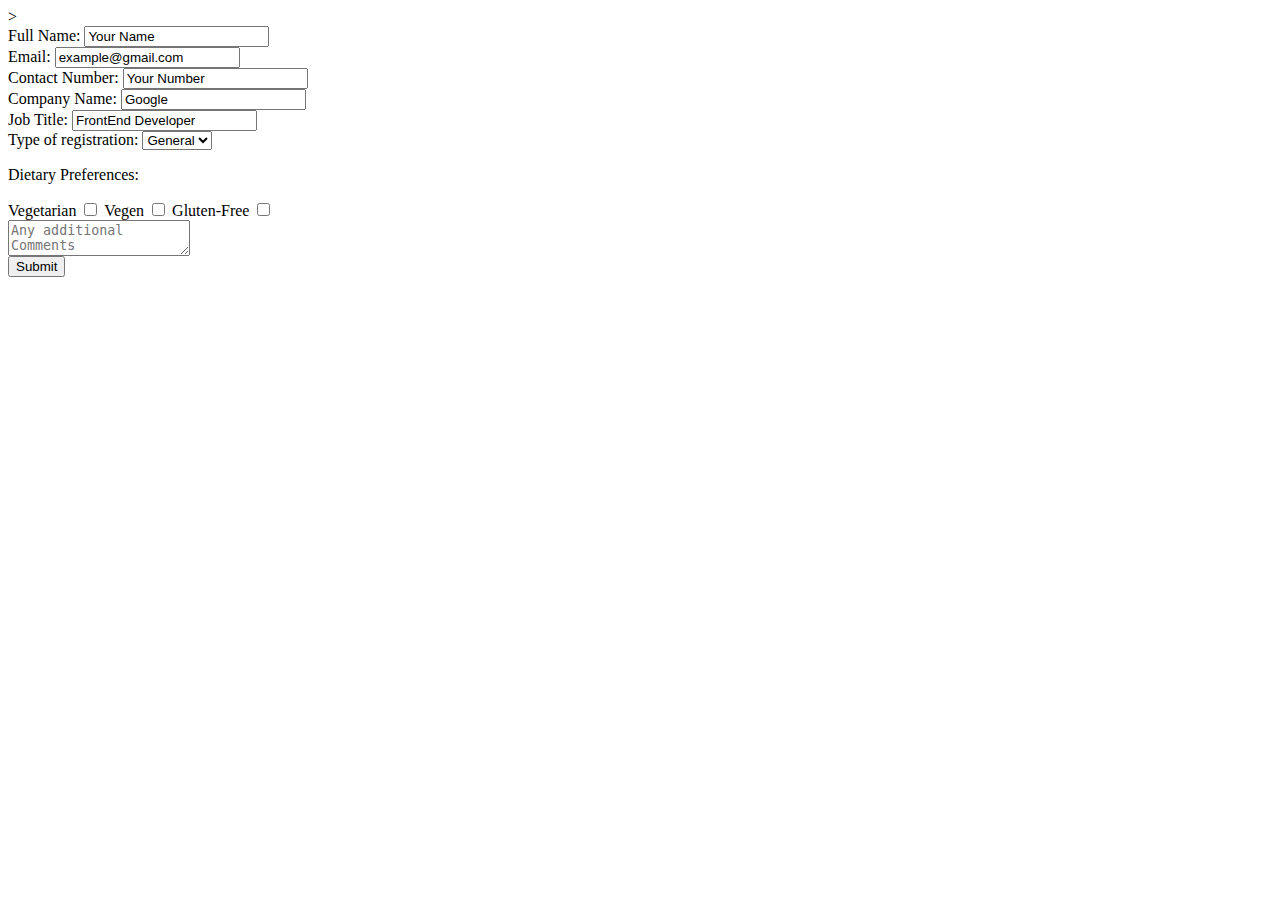
<file: week_1/html/2.html>
<!--Making HTML Form-->>
<!DOCTYPE html>
<html>
  <head>
    <title>Form Practice</title>
  </head>
  <body>
    <form>
      <label for="full_name">Full Name:</label>
      <input type="text" value="Your Name" id="full_name" required />
      <br />
      <label for="email_add" required>Email:</label>
      <input type="email" value="example@gmail.com" id="email_add" />
      <br />
      <label for="contact_number" required>Contact Number:</label>
      <input type="tel" value="Your Number" id="contact_number" />
      <br />
      <label for="company">Company Name:</label>
      <input type="text" value="Google" id="company" />
      <br />
      <label for="job_title">Job Title:</label>
      <input type="text" value="FrontEnd Developer" id="job_title" />
      <br />
      <label for="type">Type of registration:</label>
      <select id="type">
        <option value="general">General</option>
        <option value="vip">VIP</option>
        <option value="student">Student</option>
      </select>
      <br />
      <p>Dietary Preferences:</p>
      <label for="veg">Vegetarian</label>
      <input type="checkbox" value="veg" />
      <label for="vegen">Vegen</label>
      <input type="checkbox" value="vegen" />
      <label for="gluten-free">Gluten-Free</label>
      <input type="checkbox" value="gluten-free" />
      <br />
      <textarea placeholder="Any additional Comments"></textarea>
      <br />
      <button type="submit">Submit</button>
    </form>
  </body>
</html>
</file>
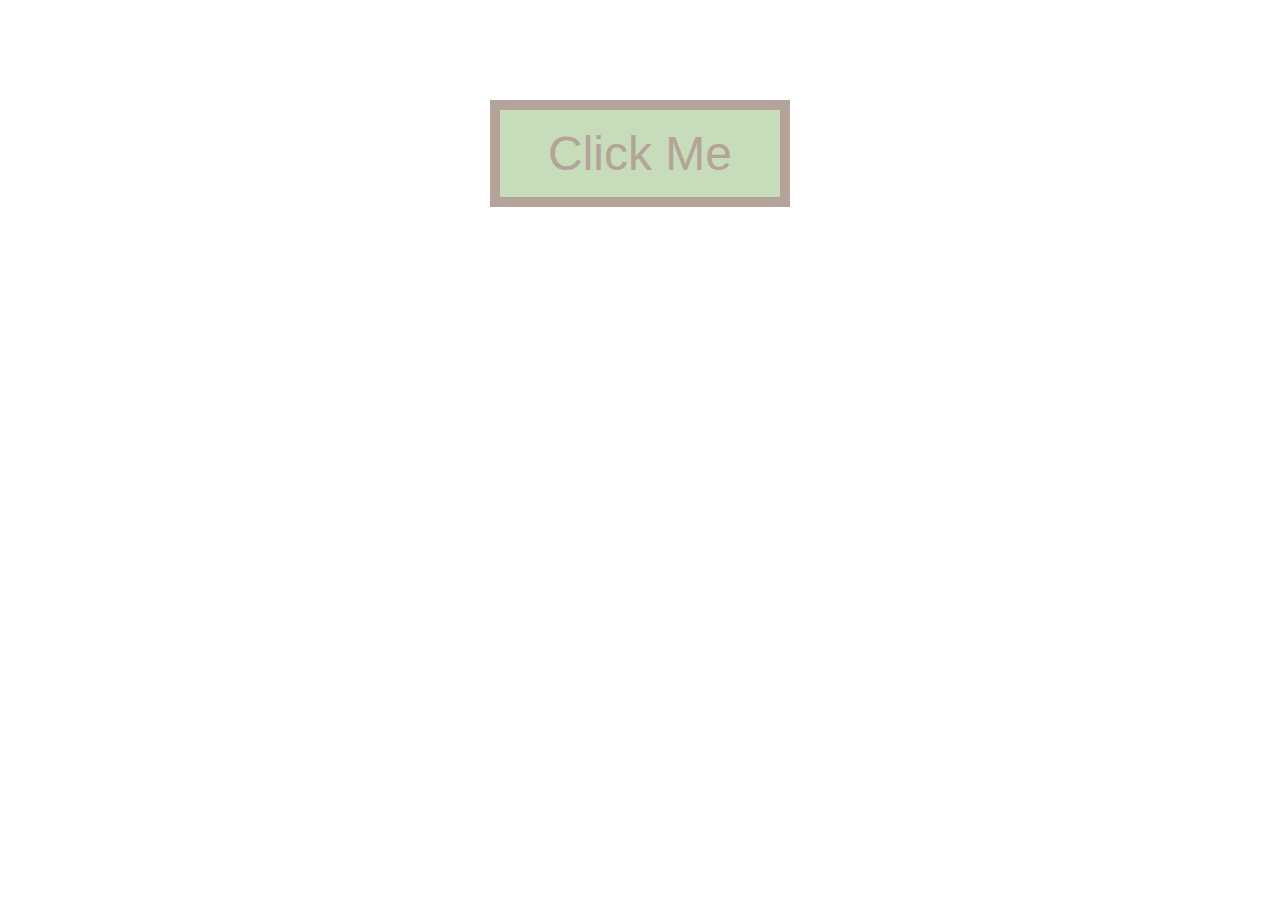
<file: week_4/animations/at.html>
<!DOCTYPE html>
<html lang="en">
  <head>
    <meta charset="UTF-8" />
    <meta name="viewport" content="width=device-width, initial-scale=1.0" />
    <title>Document</title>
    <link rel="stylesheet" href="./css/at.css" />
  </head>
  <body>
    <div class="con">
    <button class="btn">Click Me</button>
  </div>
  </body>
</html>
</file>
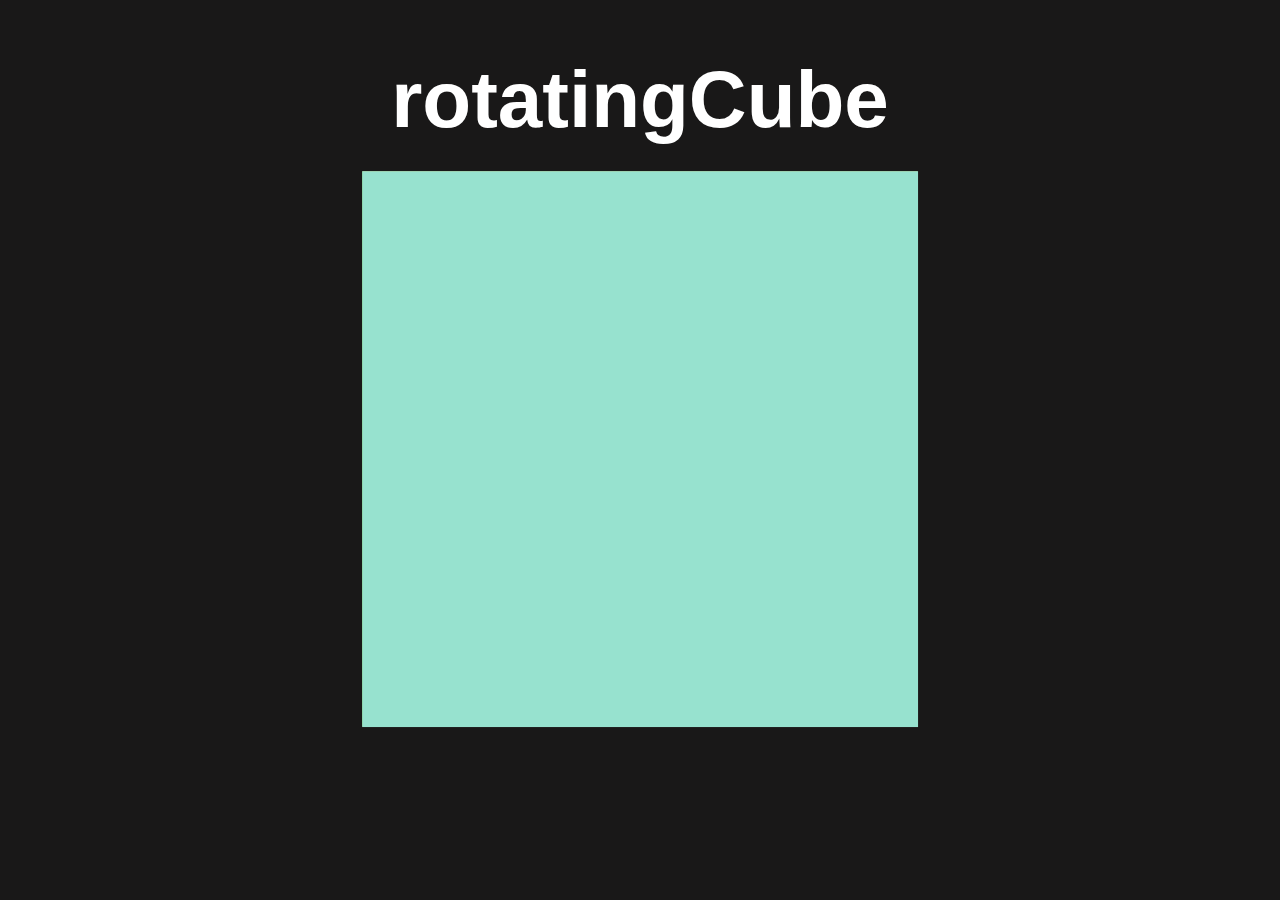
<file: week_4/animations/cube.html>
<!DOCTYPE html>
<html lang="en">
  <head>
    <meta charset="UTF-8" />
    <meta name="viewport" content="width=device-width, initial-scale=1.0" />
    <link rel="stylesheet" href="./css/cube.css" />
    <title>Document</title>
  </head>
  <body>
    <h1>rotatingCube</h1>
    <div class="container">
      <div class="cube">
        <div class="side front"></div>
        <div class="side back"></div>
        <div class="side right"></div>
        <div class="side left"></div>
        <div class="side top"></div>
        <div class="side bottom"></div>
      </div>
    </div>
  </body>
</html>
</file>
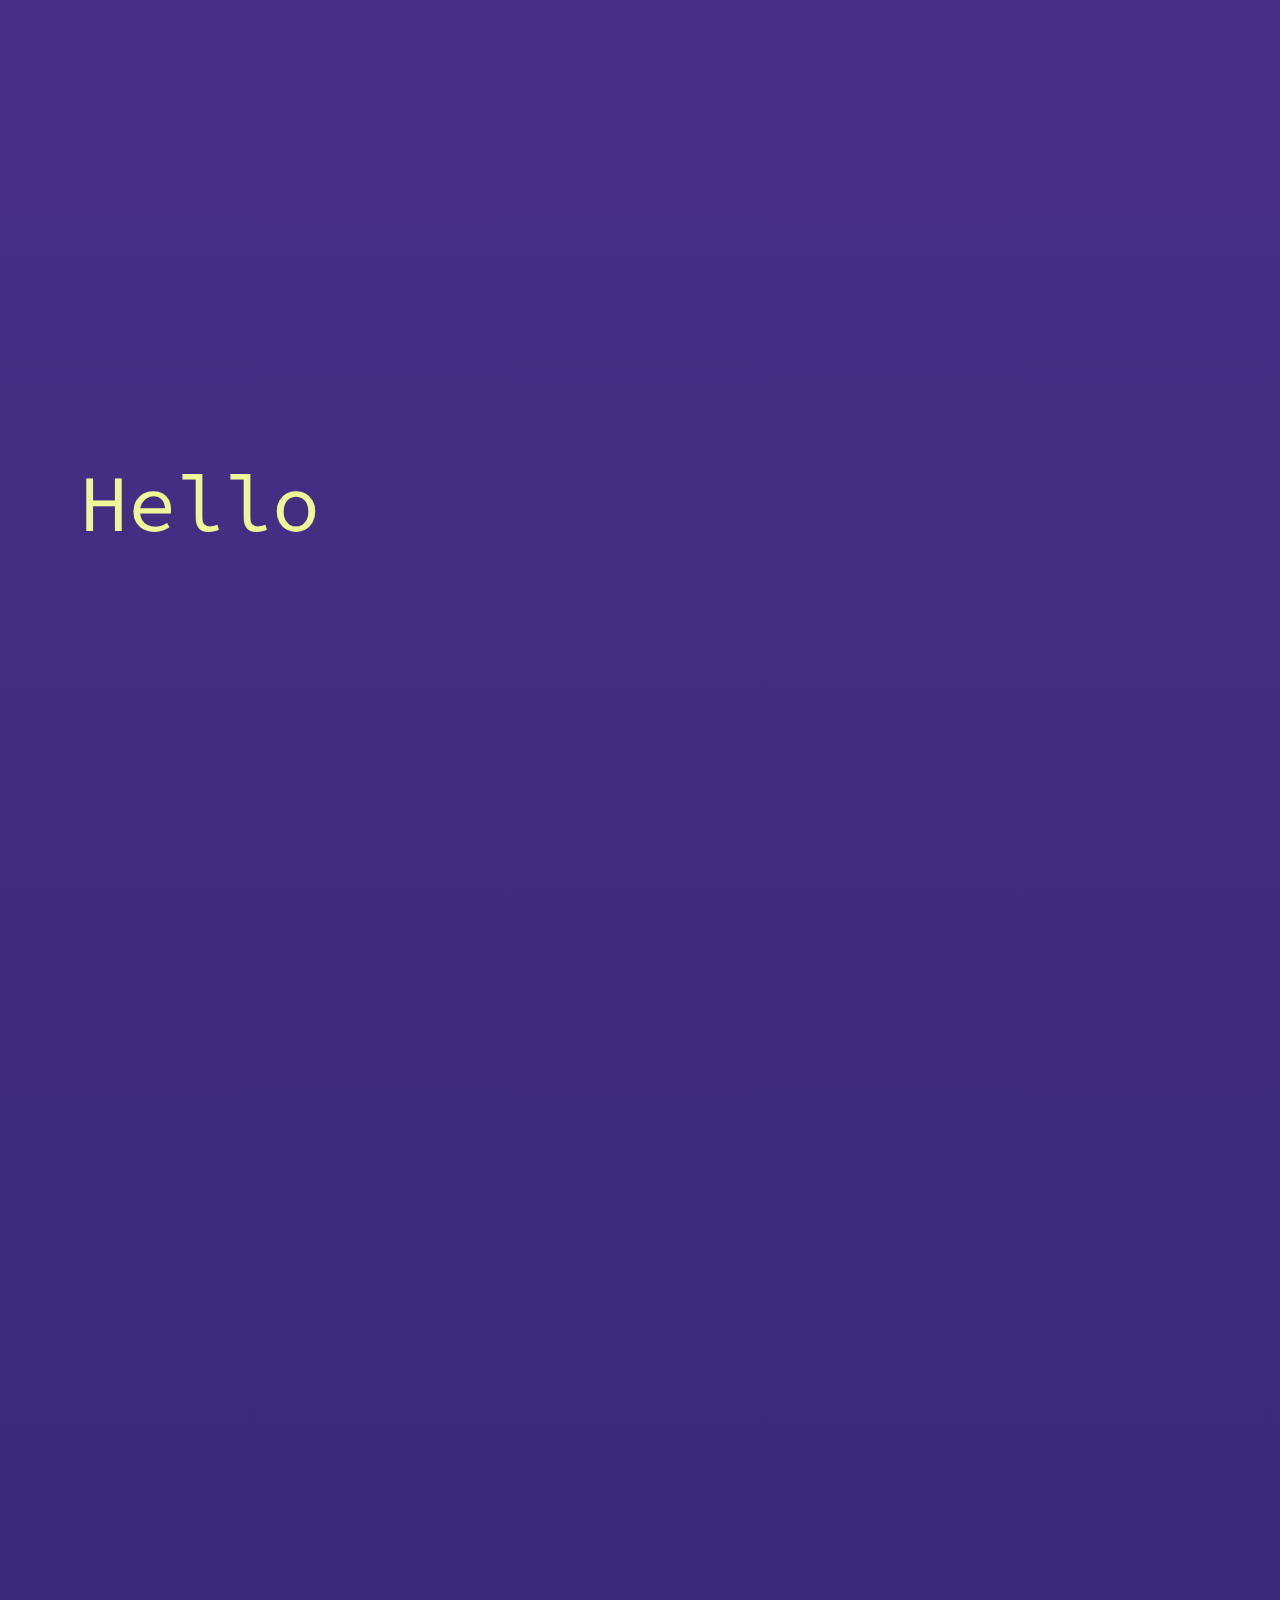
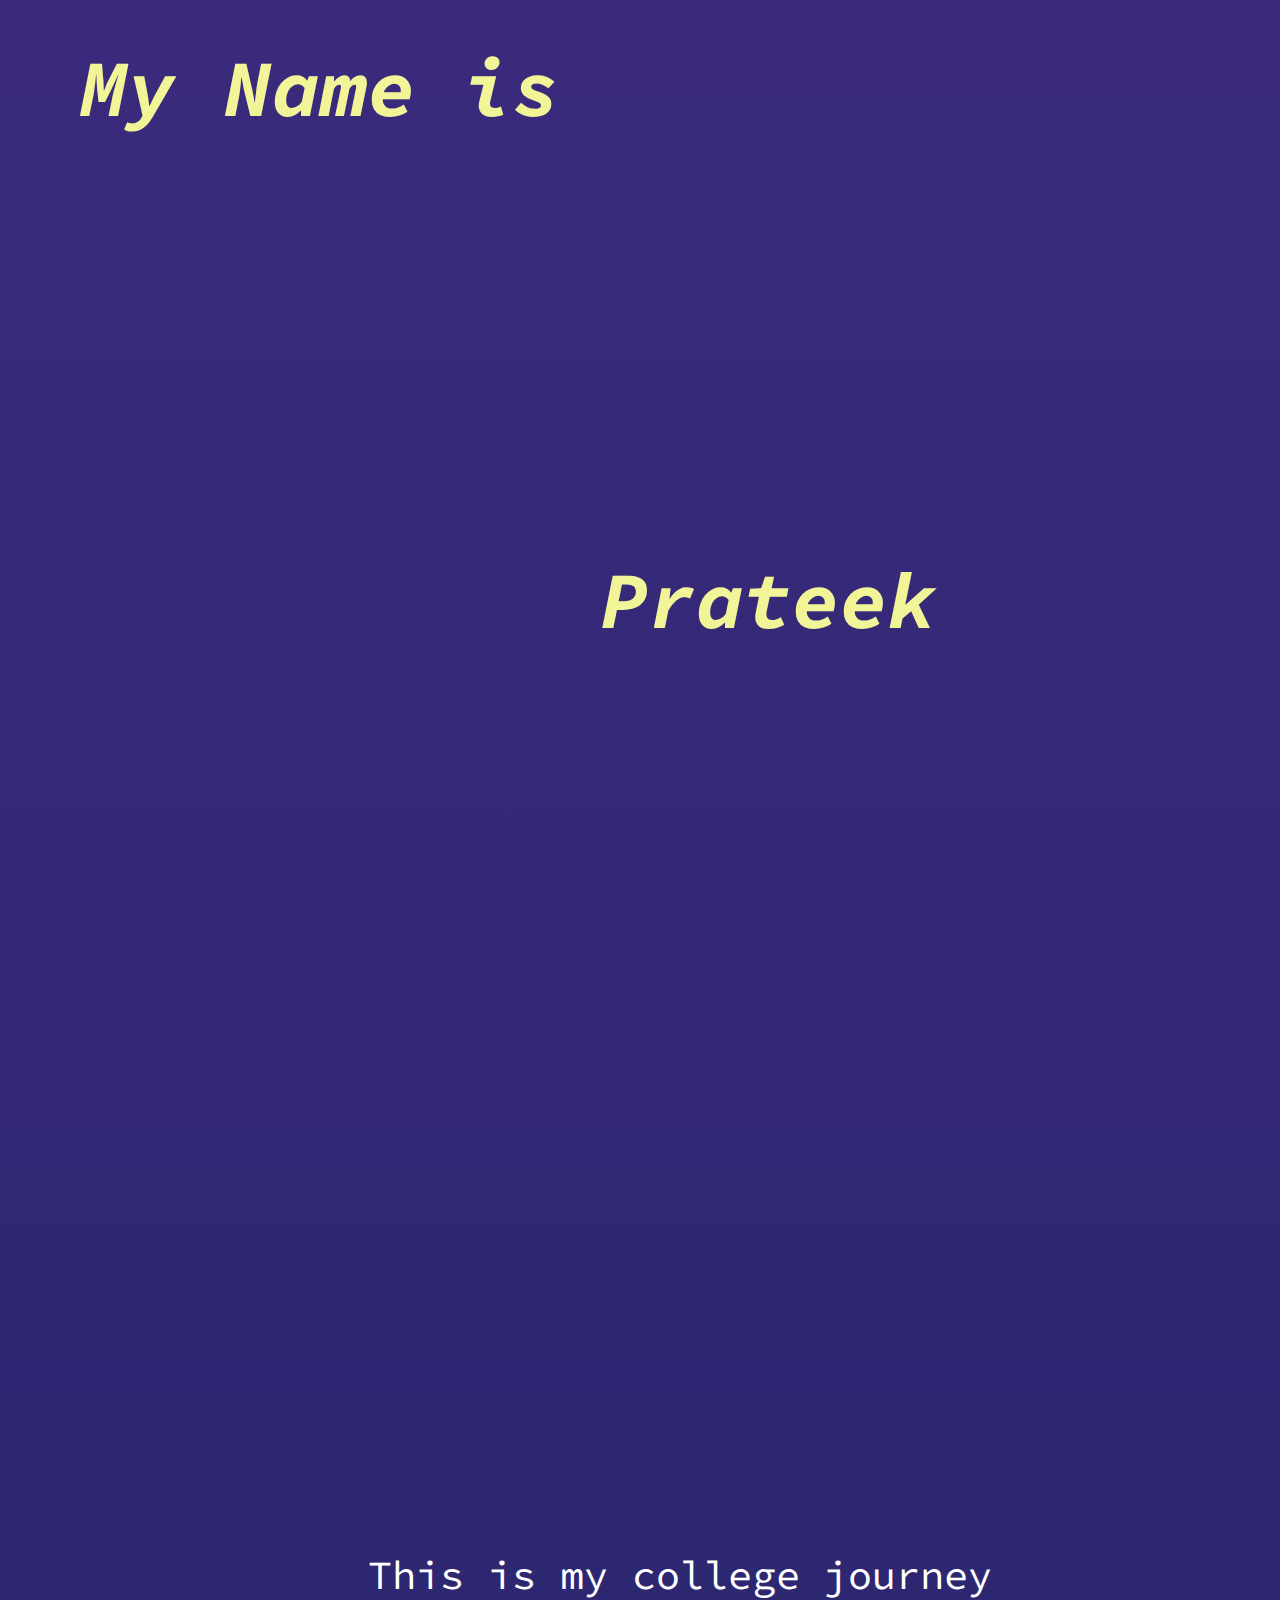
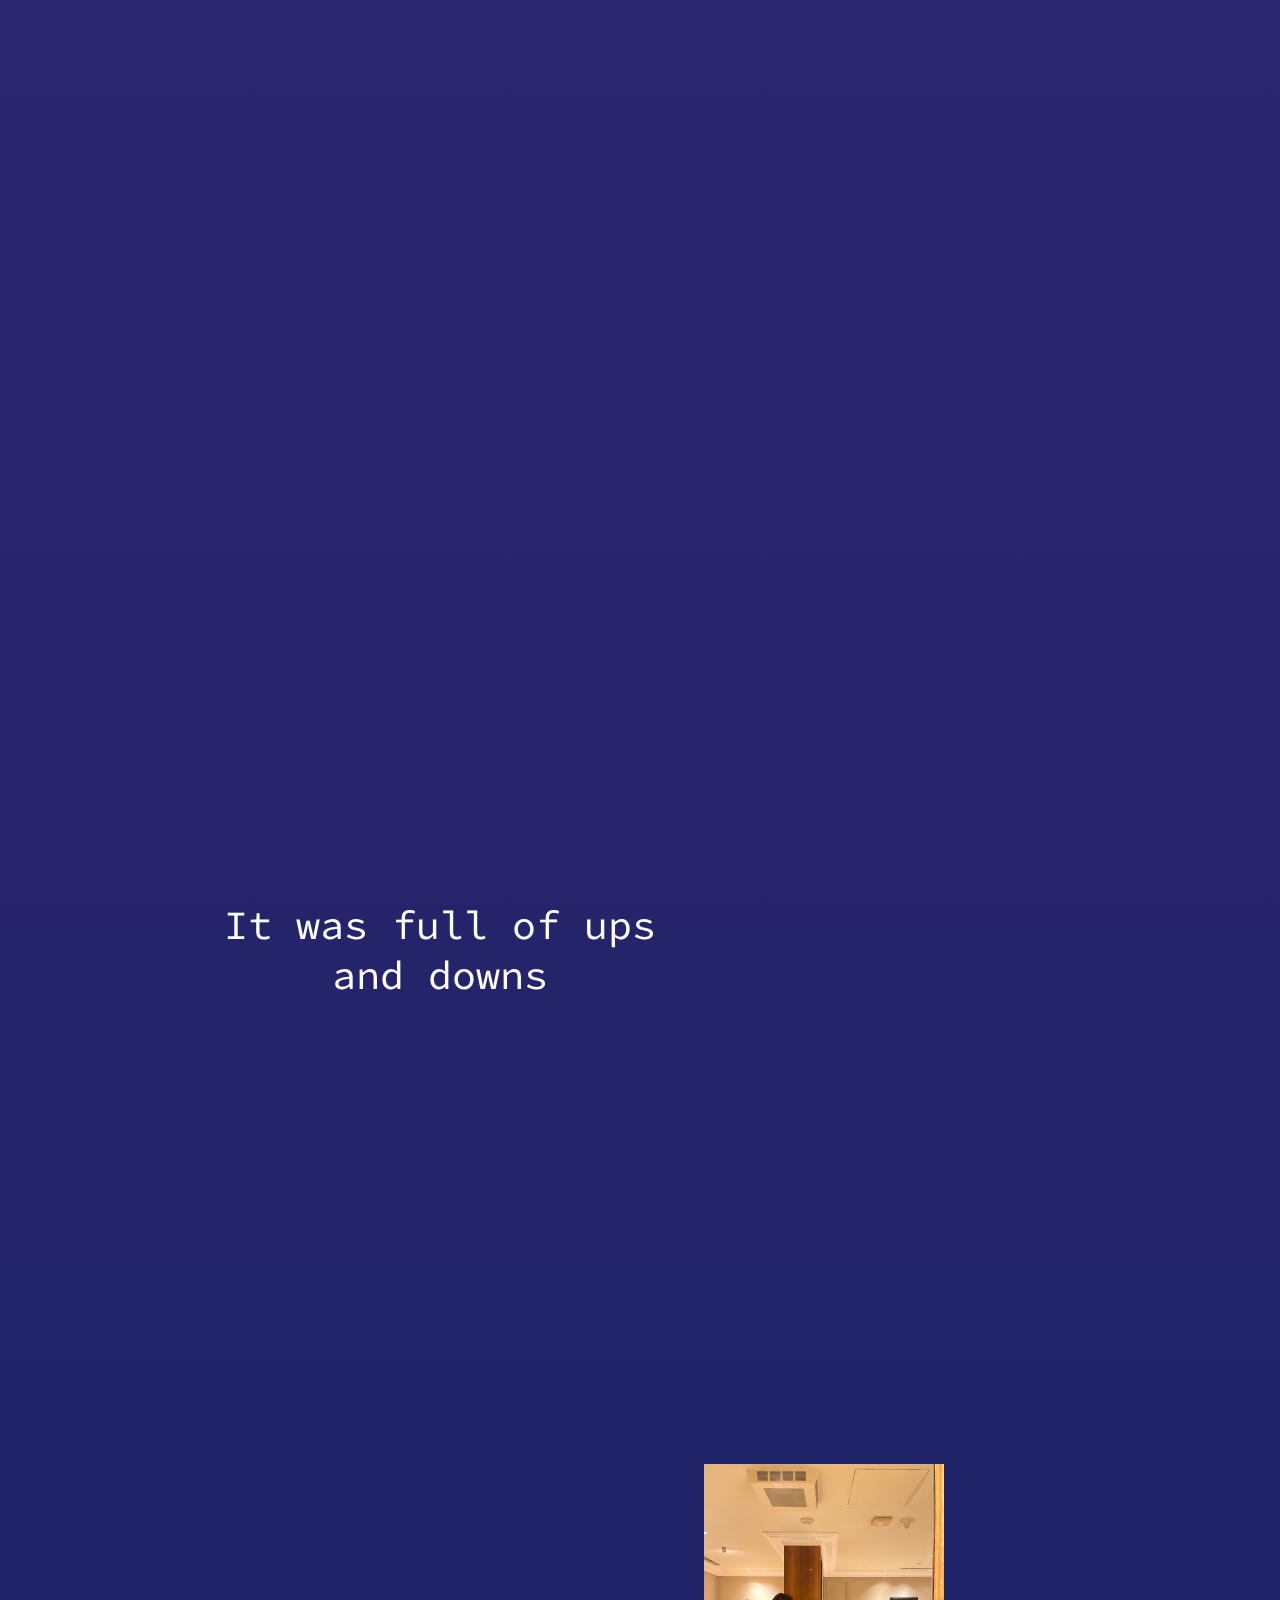
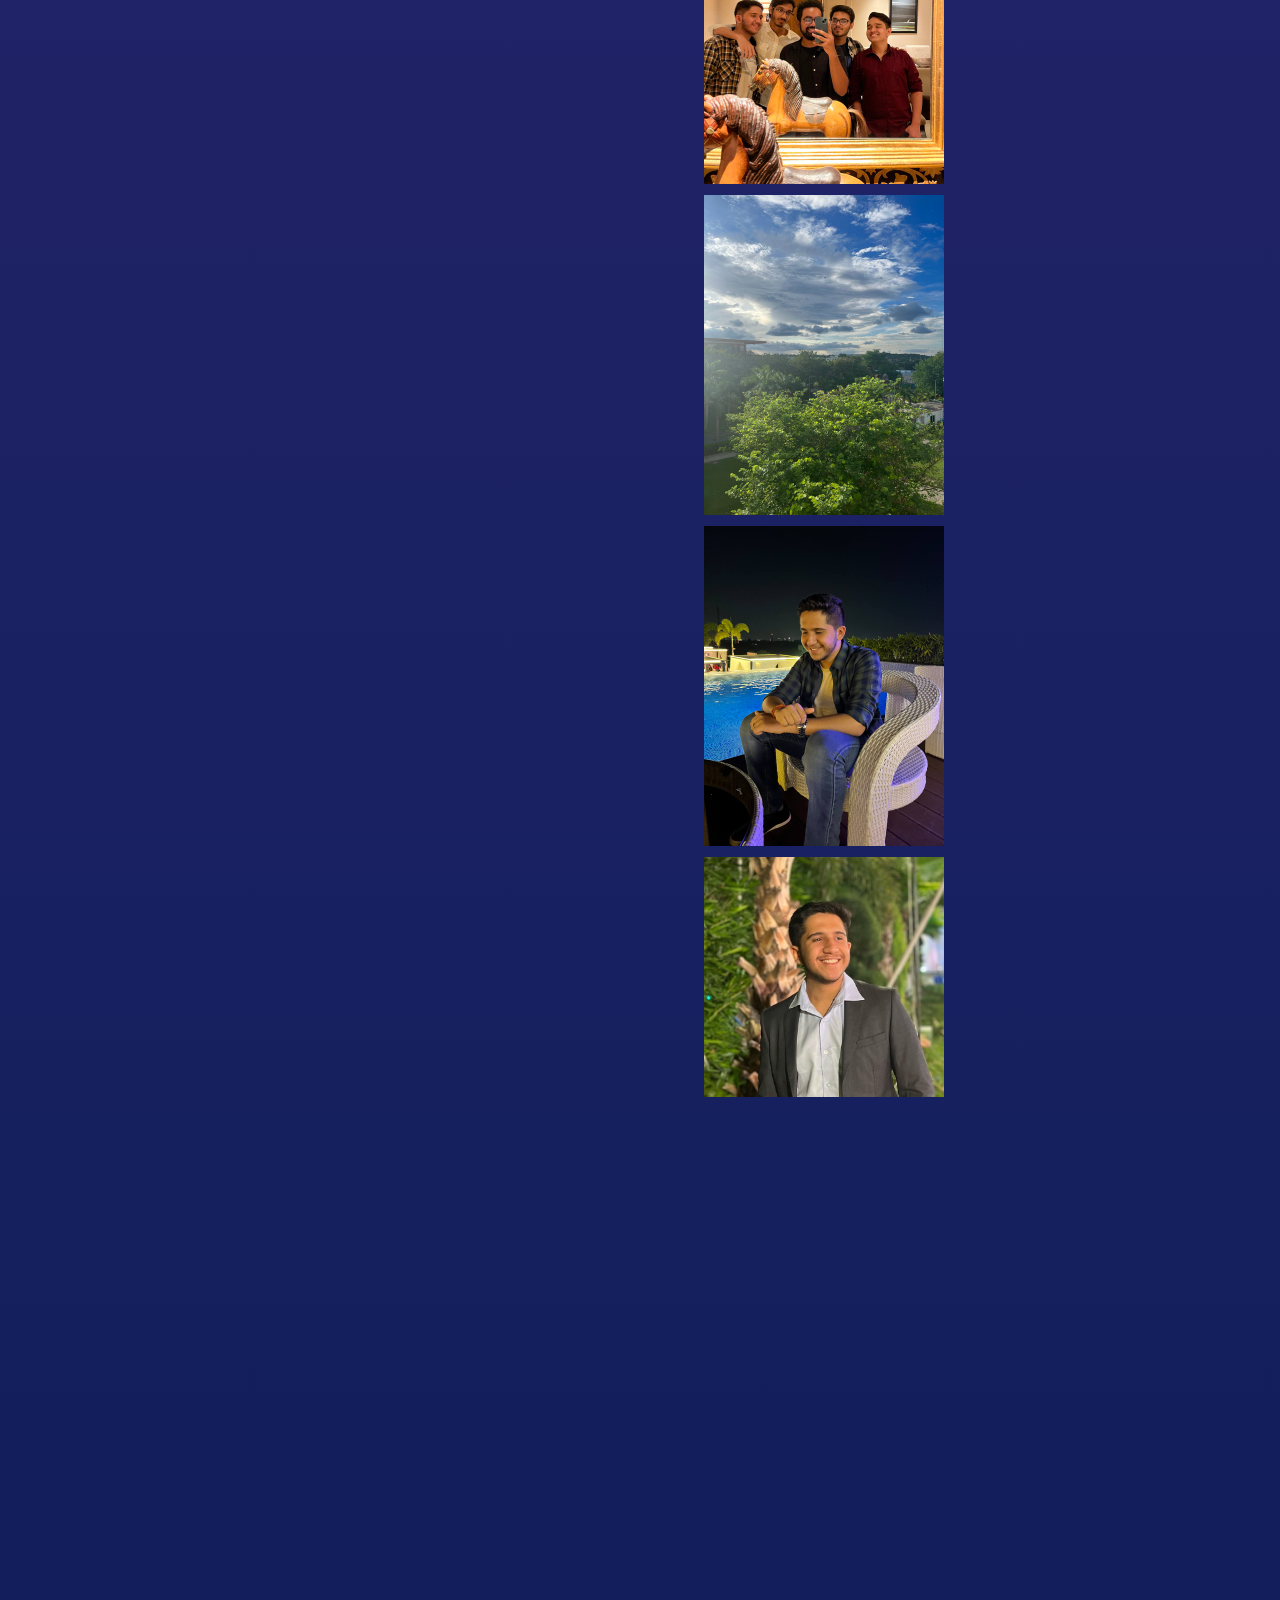
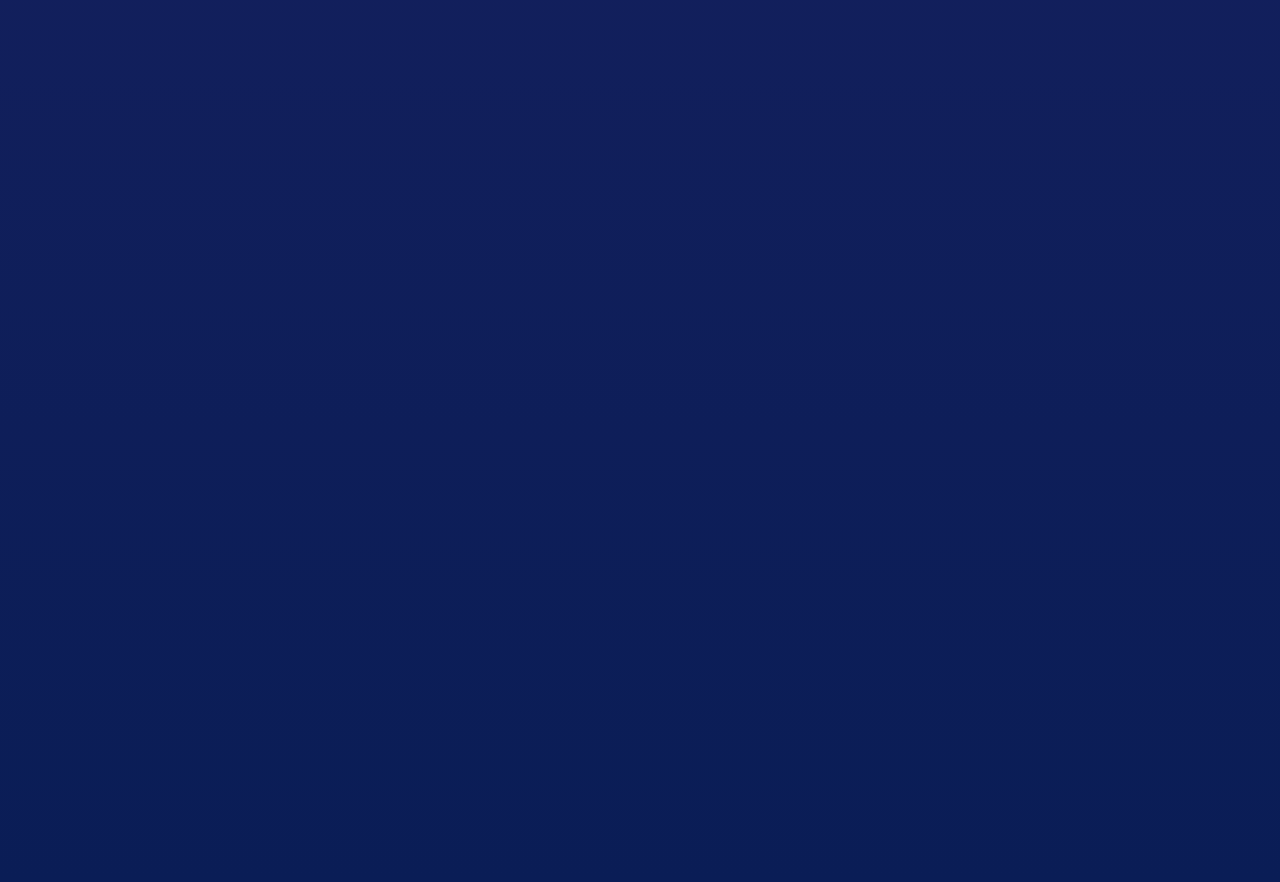
<file: week_4/position/journey.html>
<!DOCTYPE html>
<html lang="en">
  <head>
    <meta charset="UTF-8" />
    <meta name="viewport" content="width=device-width, initial-scale=1.0" />
    <title>Prateek's College Life</title>
    <link rel="stylesheet" href="./css/journey.css" />
    <link rel="preconnect" href="https://fonts.googleapis.com" />
    <link rel="preconnect" href="https://fonts.gstatic.com" crossorigin />
    <link
      href="https://fonts.googleapis.com/css2?family=Source+Code+Pro:ital,wght@0,400;0,700;1,400;1,700&display=swap"
      rel="stylesheet"
    />
  </head>
  <body>
    <div class="intro">
      <p class="intro-1">Hello</p>
      <p class="intro-2">My Name is</p>
      <p class="intro-3">Prateek</p>
    </div>
    <div class="about-me">
      <p>This is my college journey</p>
      <div class="journey">
        <p>It was full of ups and downs</p>
        <div class="images">
          <img src="./images/1.jpg" alt="" />
          <img src="./images/2.jpg" alt="" />
          <img src="./images/3.jpg" alt="" />
          <img src="./images/4.jpg" alt="" />
        </div>
      </div>
    </div>
  </body>
</html>
</file>
<file: week_4/animations/css/at.css>
@keyframes slide-in-left {
  from {
    transform: translateX(-200px);
  }

  to {
    transform: translateX(0);
  }
}
.con {
  width: 300px;
  margin: 100px auto;
}

.btn {
  width: 300px;
  background-color: #c6dcba;
  color: #b3a398;
  border: 10px solid #b3a398;
  padding: 1rem;
  font-size: 3rem;
  transition-property: all;
  transition-duration: 0.3s;
  transition-timing-function: ease-in;
  transition-delay: 0s;
  animation-name: slide-in-left;
  animation-duration: 2s;
  animation-timing-function: ease-in-out;
  /* animation-direction: reverse; */
}

.btn:hover {
  cursor: pointer;
  transform: translateY(-30px);
  background-color: #b3a398;
  color: #fff;
}
</file>
<file: week_4/animations/css/cube.css>
body {
  background-color: rgb(25, 24, 24);
}
h1 {
  color: white;
  font-family: Arial, Helvetica, sans-serif;
  text-align: center;
  font-size: 80px;
}

.cube {
  z-index: -1;
  margin: 0 auto;
  transform-style: preserve-3d;
  position: relative;
  width: 500px;
  height: 500px;
  perspective: 2500px;
  animation: rotate-cube 20s infinite linear;
}

.side {
  position: absolute;
  width: 500px;
  height: 500px;
}

.front.side {
  background-color: rgba(151, 226, 207);
  transform: translateZ(250px);
}

.back.side {
  background-color: rgba(151, 226, 207);
  transform: translateZ(-250px);
}

.side.left {
  background-color: rgba(143, 230, 77);
  transform: translateX(-250px) rotateY(90deg);
}

.side.right {
  background-color: rgba(143, 230, 77);
  transform: translateX(250px) rotateY(90deg);
}

.side.top {
  background-color: rgba(230, 189, 77);
  transform: translateY(-250px) rotateX(90deg);
}

.side.bottom {
  background-color: rgba(230, 189, 77);
  transform: translateY(250px) rotateX(90deg);
}

@keyframes rotate-cube {
  0% {
    transform: rotateX(45deg) rotateY(45deg);
  }

  25% {
    transform: rotateX(-45deg) rotateY(45deg);
  }

  50% {
    transform: rotateX(-45deg) rotateY(-45deg);
  }

  75% {
    transform: rotateX(45deg) rotateY(-45deg);
  }

  100% {
    transform: rotateX(45deg) rotateY(45deg);
  }
}
</file>
<file: week_4/position/css/journey.css>
* {
  padding: 0;
  margin: 0;
  box-sizing: border-box;
}

html {
  font-size: 5rem;
  font-family: "Source Code Pro", monospace;
  color: #f2f597;
}

body {
  min-height: 100vh;
  width: 100%;
  background: linear-gradient(#492e87, #0a1d56);
}

img {
  width: 100%;
}

.intro {
  display: grid;
  grid-template-columns: max-content 1fr;
  grid-template-rows: repeat(2, 125vh);
  grid-template-areas:
    "hello hello"
    "my-name-is prateek";
  /* margin-bottom: 150vh; */
  column-gap: 40px;
  padding-left: 1rem;
  margin-bottom: 100vh;
}

.intro-1 {
  align-self: center;
  grid-area: hello;
  position: sticky;
  top: 2rem;
  margin-bottom: 1.5rem;
}

.intro-2 {
  grid-area: my-name-is;
  position: sticky;
  top: 0rem;
  align-self: center;
  top: 3.5rem;
  font-style: italic;
  font-weight: bold;
}

.intro-3 {
  grid-area: prateek;
  align-self: flex-end;
  font-style: italic;
  font-weight: bold;
}

.about-me {
  margin-bottom: 150vh;
  color: #ffffff;
  font-size: 30px;
  padding-left: 1rem;
  text-align: center;
  font-size: 40px;
}

.about-me > p {
  margin-bottom: 100vh;
}

.journey {
  width: 80%;
  margin: 0 auto;
  display: grid;
  grid-template-columns: 1fr 1fr;
  grid-template-rows: 1fr;
  grid-template-areas: "text imgs";
}

.journey > p {
  grid-area: text;
  position: sticky;
  top: 20vh;
  align-self: start;
}

.journey .images {
  width: 60%;
  grid-area: imgs;
  margin-top: 60vh;
  background: rgba(#fff, 1);
  padding: 0.3rem;
}
</file>
